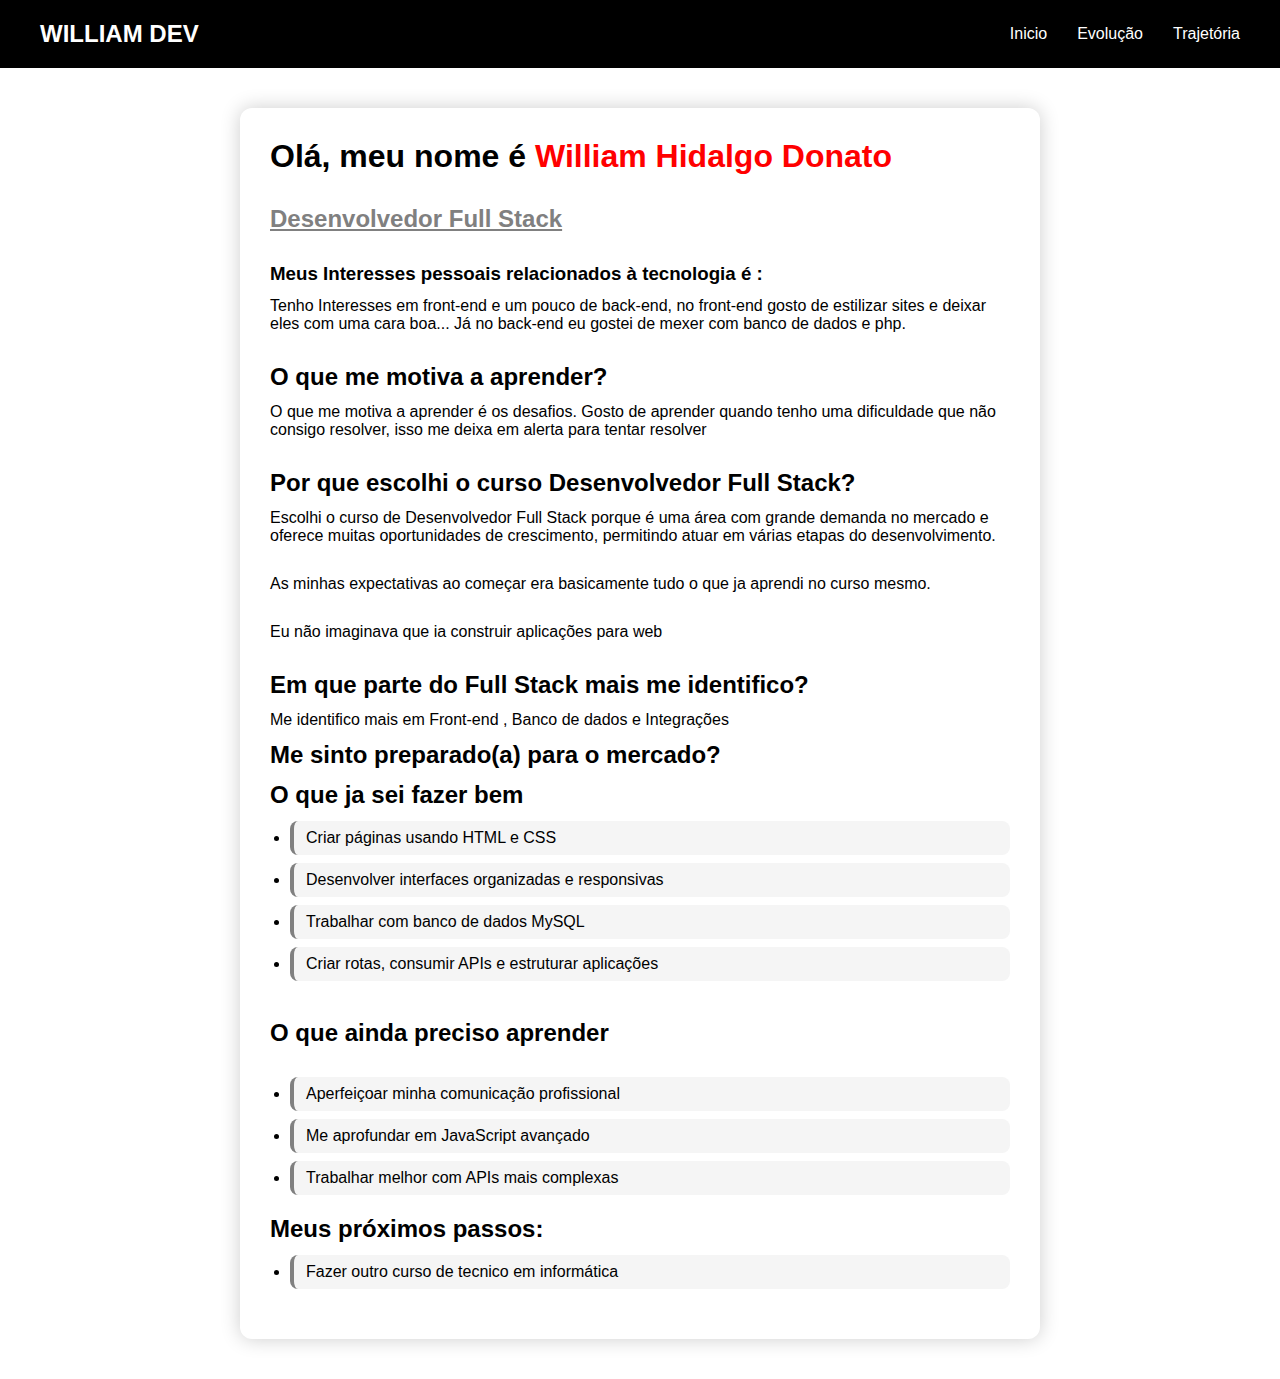
<file: index.html>
<!DOCTYPE html>
<html lang="pt-br">
<head>
    <meta charset="UTF-8">
    <meta name="viewport" content="width=device-width, initial-scale=1.0">
    <link rel="stylesheet" href="css/style.css">
    <title> William DEV </title>
</head>
<body>

    <header id="cabecalho">

        <div class="logo"> WILLIAM DEV </div>

        <label for="menu-toggle" class="menu-btn">&#9776;</label>
        <input type="checkbox" id="menu-toggle">

        <ul>
            <li><a href="index.html">Inicio</li></a>
            <li><a href="evolucao.html">Evolução</li></a>
            <li><a href="trajetoria.html">Trajetória</li></a>
        </ul>
    </header>

    <section id="apresentacao">

        
        <div>
            <h1>Olá, meu nome é <span style="color: red;">William Hidalgo Donato</span></h1>
            <br>
            
            <h2><span style="color: gray;"><u>Desenvolvedor Full Stack</u></span></h2>
            
            <br>
            
            <h3>Meus Interesses pessoais relacionados à tecnologia é : </h3>

            <p>Tenho Interesses em front-end e um pouco de back-end, no front-end gosto de estilizar sites e deixar eles com uma cara boa... Já no back-end eu gostei de mexer com banco de dados e php.</p>

            <br>
            
            <h2>O que me motiva a aprender?</h2>

            <p>O que me motiva a aprender é os desafios. Gosto de aprender quando tenho uma dificuldade que não consigo resolver, isso me deixa em alerta para tentar resolver</p>

            <br>

            <h2>Por que escolhi o curso Desenvolvedor Full Stack?</h2>

            <p>Escolhi o curso de Desenvolvedor Full Stack porque é uma área com grande demanda no mercado e oferece muitas oportunidades de crescimento, permitindo atuar em várias etapas do desenvolvimento.</p>
            <br>

            <p>As minhas expectativas ao começar era basicamente tudo o que ja aprendi no curso mesmo.</p>
            <br>
            <p>Eu não imaginava que ia construir aplicações para web</p>

            <br>

            <h2>Em que parte do Full Stack mais me identifico?</h2>

            <p>Me identifico mais em Front-end , Banco de dados e Integrações</p>

            <h2>Me sinto preparado(a) para o mercado?</h2>

            <h2>O que ja sei fazer bem</h2>
            
            <ul>
                <li>Criar páginas usando HTML e CSS</li>
                <li>Desenvolver interfaces organizadas e responsivas</li>
                <li>Trabalhar com banco de dados MySQL</li>
                <li>Criar rotas, consumir APIs e estruturar aplicações</li>
            </ul>
            <br>

            <h2>O que ainda preciso aprender</h2>
            <br>

            <ul>
                <li>Aperfeiçoar minha comunicação profissional</li>
                <li>Me aprofundar em JavaScript avançado</li>
                <li>Trabalhar melhor com APIs mais complexas</li>
            </ul>    
            
            <h2>Meus próximos passos:</h2>
            <ul>
                <li>Fazer outro curso de tecnico em informática</li>
            </ul>
        </div>




    </section>
    
    
    
</body>
</html>
</file>
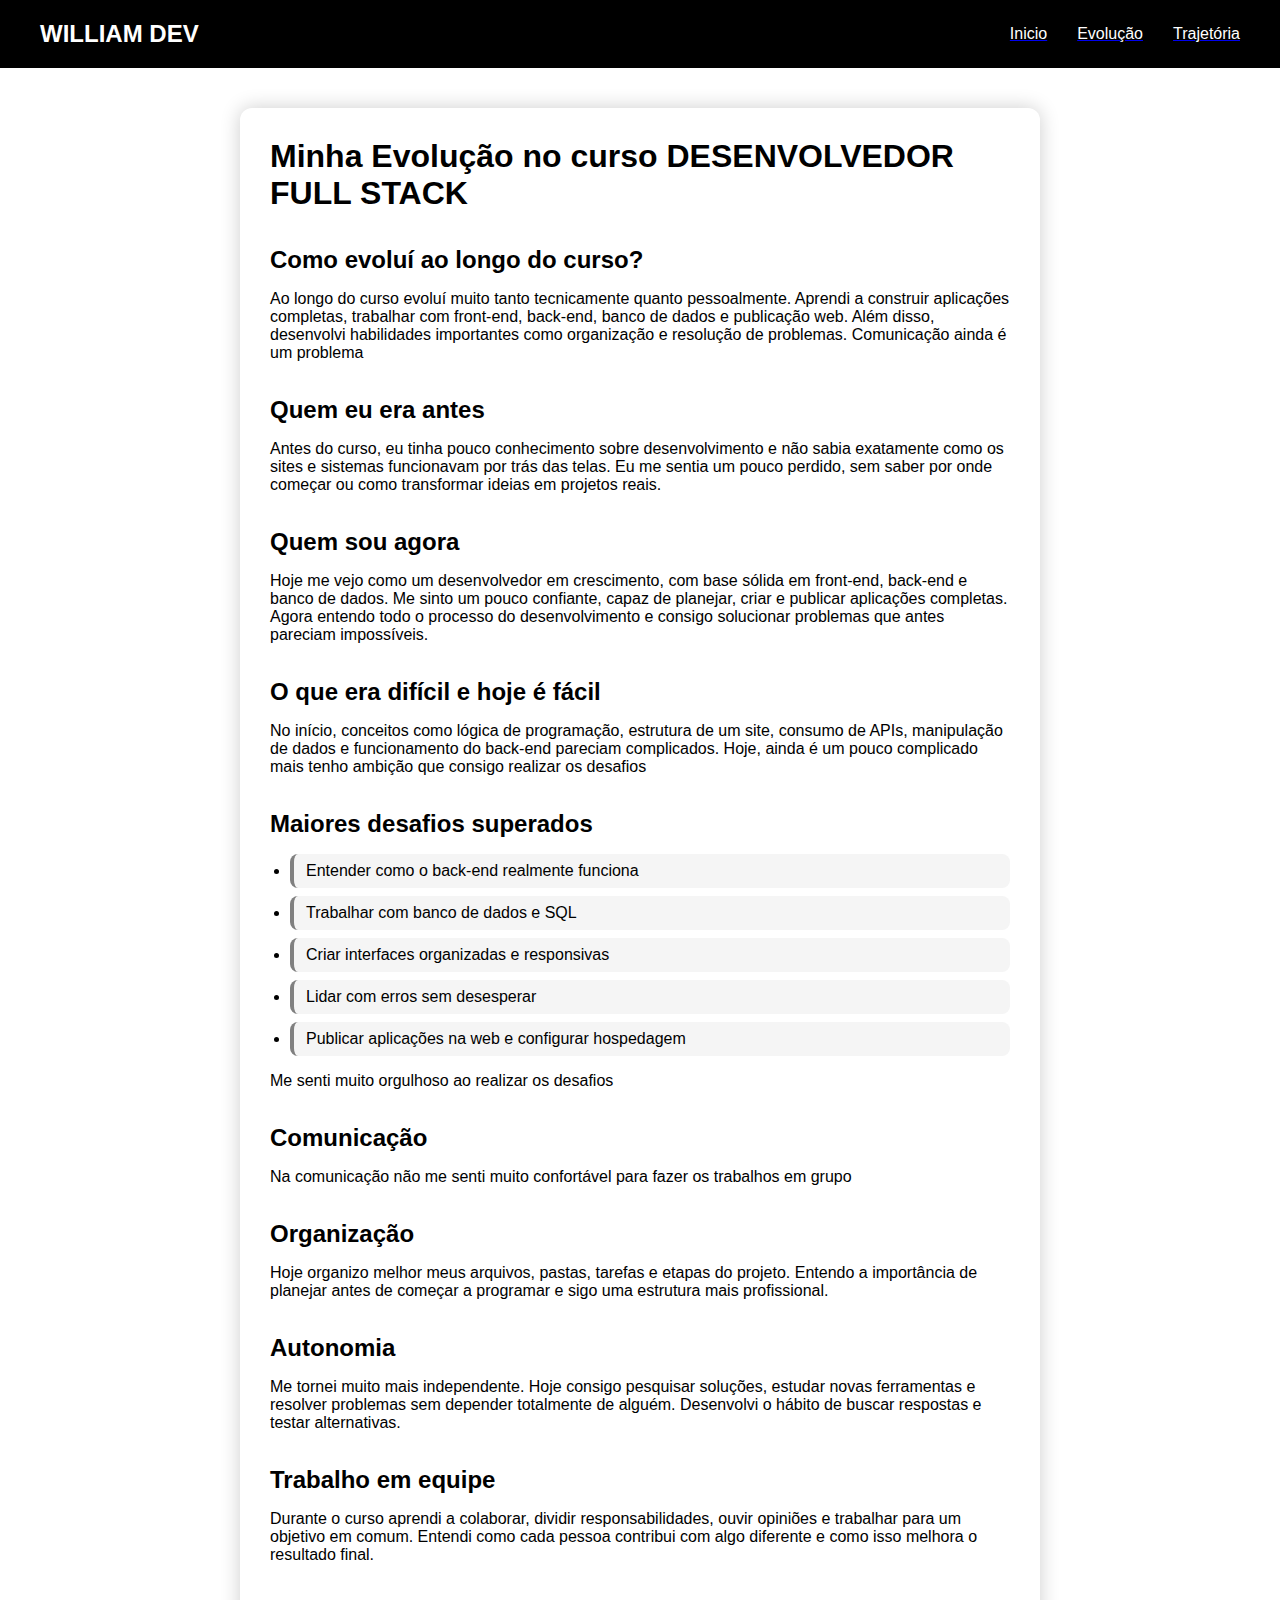
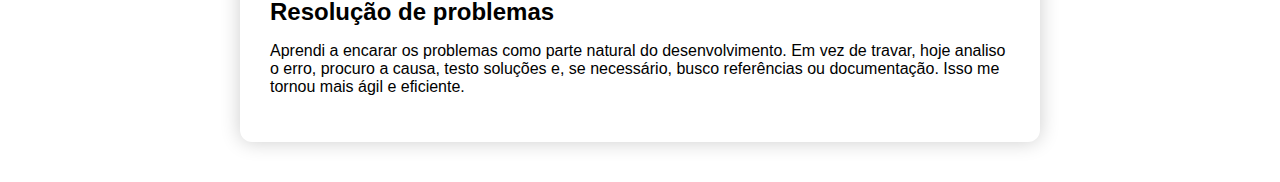
<file: evolucao.html>
<!DOCTYPE html>
<html lang="pt-br">
<head>
    <meta charset="UTF-8">
    <meta name="viewport" content="width=device-width, initial-scale=1.0">
    <link rel="stylesheet" href="css/style.css">
    <title>Minha Evolução</title>
</head>
<body>

     <header id="cabecalho">

        <div class="logo"> WILLIAM DEV </div>

        <label for="menu-toggle" class="menu-btn">&#9776;</label>
        <input type="checkbox" id="menu-toggle">

        <ul>
            <a href="index.html"><li>Inicio</li></a>
            <a href="evolucao.html"><li>Evolução</li></a>
            <a href="trajetoria.html"><li>Trajetória</li></a>
        </ul>
    </header>

    <section id="evolucao">

        <div>

            <h1>Minha Evolução no curso DESENVOLVEDOR FULL STACK</h1>
            <br>

            <h2>Como evoluí ao longo do curso?</h2>

            <p>Ao longo do curso evoluí muito tanto tecnicamente quanto pessoalmente. Aprendi a construir aplicações completas, trabalhar com front-end, back-end, banco de dados e publicação web. Além disso, desenvolvi habilidades importantes como organização e resolução de problemas. Comunicação ainda é um problema</p>
            <br>

            <h2>Quem eu era antes</h2>

            <p>Antes do curso, eu tinha pouco conhecimento sobre desenvolvimento e não sabia exatamente como os sites e sistemas funcionavam por trás das telas. Eu me sentia um pouco perdido, sem saber por onde começar ou como transformar ideias em projetos reais.</p>
            <br>

            <h2>Quem sou agora</h2>
            <p>Hoje me vejo como um desenvolvedor em crescimento, com base sólida em front-end, back-end e banco de dados. Me sinto um pouco confiante, capaz de planejar, criar e publicar aplicações completas. Agora entendo todo o processo do desenvolvimento e consigo solucionar problemas que antes pareciam impossíveis.</p>
            <br>

            <h2>O que era difícil e hoje é fácil</h2>
            <p>No início, conceitos como lógica de programação, estrutura de um site, consumo de APIs, manipulação de dados e funcionamento do back-end pareciam complicados. Hoje, ainda é um pouco complicado mais tenho ambição que consigo realizar os desafios</p>
            <br>

            <h2>Maiores desafios superados</h2>

            <ul>
                <li>Entender como o back-end realmente funciona</li>
                <li>Trabalhar com banco de dados e SQL</li>
                <li>Criar interfaces organizadas e responsivas</li>
                <li>Lidar com erros sem desesperar</li>
                <li>Publicar aplicações na web e configurar hospedagem</li>
            </ul>

            <p>Me senti muito orgulhoso ao realizar os desafios</p>
            <br>

            <h2>Comunicação</h2>
            <p>Na comunicação não me senti muito confortável para fazer os trabalhos em grupo</p>
            <br>

            <h2>Organização</h2>
            <p>Hoje organizo melhor meus arquivos, pastas, tarefas e etapas do projeto. Entendo a importância de planejar antes de começar a programar e sigo uma estrutura mais profissional.</p>
            <br>

            <h2>Autonomia</h2>
            <p>Me tornei muito mais independente. Hoje consigo pesquisar soluções, estudar novas ferramentas e resolver problemas sem depender totalmente de alguém. Desenvolvi o hábito de buscar respostas e testar alternativas.</p>
            <br>
            
            <h2>Trabalho em equipe</h2>
            <p>Durante o curso aprendi a colaborar, dividir responsabilidades, ouvir opiniões e trabalhar para um objetivo em comum. Entendi como cada pessoa contribui com algo diferente e como isso melhora o resultado final.</p>
            <br>

            <h2>Resolução de problemas</h2>
            <p>Aprendi a encarar os problemas como parte natural do desenvolvimento. Em vez de travar, hoje analiso o erro, procuro a causa, testo soluções e, se necessário, busco referências ou documentação. Isso me tornou mais ágil e eficiente.</p>




        </div>


    </section>
    
</body>
</html>
</file>
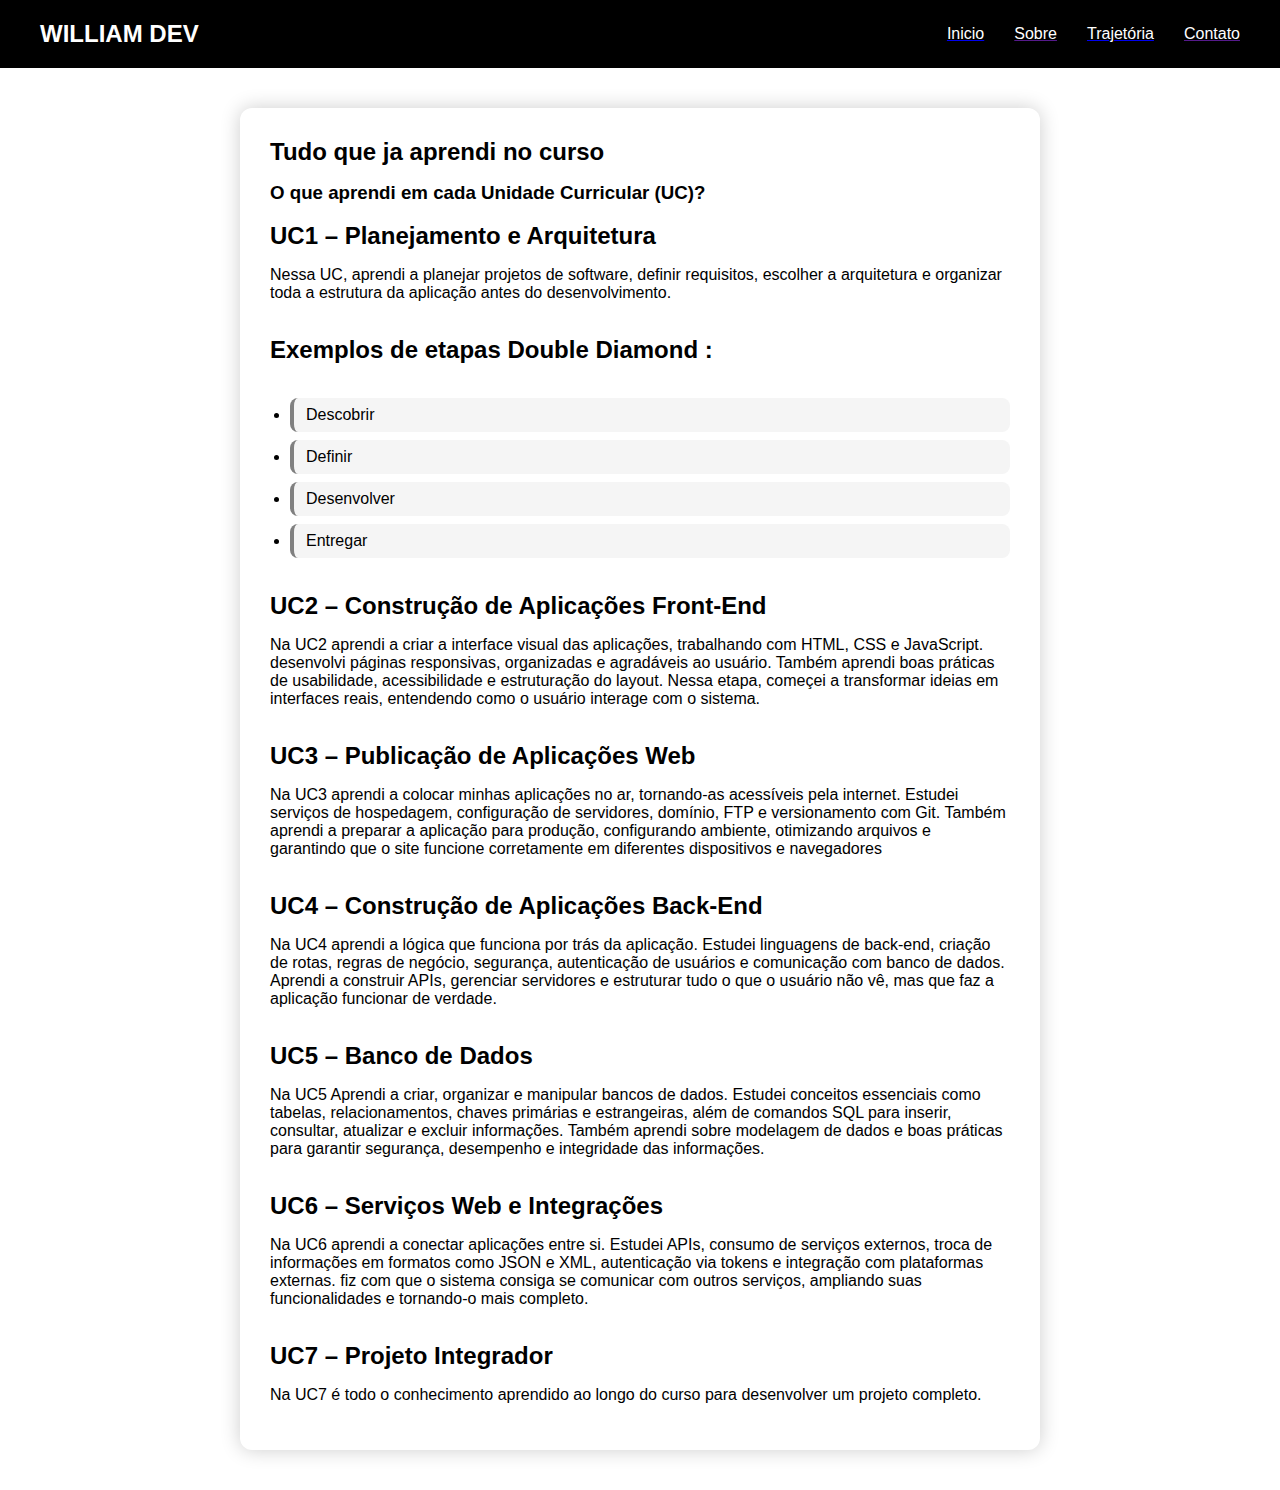
<file: portfolio.html>
<!DOCTYPE html>
<html lang="pt-br">
<head>
    <meta charset="UTF-8">
    <meta name="viewport" content="width=device-width, initial-scale=1.0">
    <link rel="stylesheet" href="css//style.css">
    <title>Trajetória</title>
</head>
<body>
     <header id="cabecalho">

        <div class="logo"> WILLIAM DEV </div>

        <ul>
            <a href="index.html"><li>Inicio</li></a>
            <a href=""><li>Sobre</li></a>
            <a href="portfolio.html"><li>Trajetória</li></a>
            <a href=""><li>Contato</li></a>
        </ul>
    </header>

    <section id="trajetoria">
        <h2>Tudo que ja aprendi no curso</h2>

        <h3>O que aprendi em cada Unidade Curricular (UC)?</h3>

            <br>

            <h2>UC1 – Planejamento e Arquitetura</h2>

            <p>Nessa UC, aprendi a planejar projetos de software, definir requisitos, escolher a arquitetura e organizar toda a estrutura da aplicação antes do desenvolvimento.</p>

            <br>

            <h2>Exemplos de etapas Double Diamond :</h2>
            <br>

            <ul>
                <li>Descobrir</li>
                <li>Definir</li>
                <li>Desenvolver</li>
                <li>Entregar</li>
            </ul>
            <br>

            <h2>UC2 – Construção de Aplicações Front-End</h2>

            <p>Na UC2 aprendi a criar a interface visual das aplicações, trabalhando com HTML, CSS e JavaScript. desenvolvi páginas responsivas, organizadas e agradáveis ao usuário. Também aprendi boas práticas de usabilidade, acessibilidade e estruturação do layout. Nessa etapa, começei a transformar ideias em interfaces reais, entendendo como o usuário interage com o sistema.</p>
            <br>

            <h2>UC3 – Publicação de Aplicações Web</h2>

            <p>Na UC3 aprendi a colocar minhas aplicações no ar, tornando-as acessíveis pela internet. Estudei serviços de hospedagem, configuração de servidores, domínio, FTP e versionamento com Git. Também  aprendi a preparar a aplicação para produção, configurando ambiente, otimizando arquivos e garantindo que o site funcione corretamente em diferentes dispositivos e navegadores</p>
            <br>

            <h2>UC4 – Construção de Aplicações Back-End</h2>

            <p>Na UC4 aprendi a lógica que funciona por trás da aplicação. Estudei linguagens de back-end, criação de rotas, regras de negócio, segurança, autenticação de usuários e comunicação com banco de dados. Aprendi a construir APIs, gerenciar servidores e estruturar tudo o que o usuário não vê, mas que faz a aplicação funcionar de verdade.</p>
            <br>

            <h2>UC5 – Banco de Dados</h2>

            <p>Na UC5 Aprendi a criar, organizar e manipular bancos de dados. Estudei conceitos essenciais como tabelas, relacionamentos, chaves primárias e estrangeiras, além de comandos SQL para inserir, consultar, atualizar e excluir informações. Também aprendi sobre modelagem de dados e boas práticas para garantir segurança, desempenho e integridade das informações.</p>
            <br>

            <h2>UC6 – Serviços Web e Integrações</h2>

            <p>Na UC6 aprendi a conectar aplicações entre si. Estudei APIs, consumo de serviços externos, troca de informações em formatos como JSON e XML, autenticação via tokens e integração com plataformas externas. fiz com que o sistema consiga se comunicar com outros serviços, ampliando suas funcionalidades e tornando-o mais completo.</p>
            <br>

            <h2>UC7 – Projeto Integrador</h2>

            <p>Na UC7 é todo o conhecimento aprendido ao longo do curso para desenvolver um projeto completo.</p>


    </section>
    
</body>
</html>
</file>
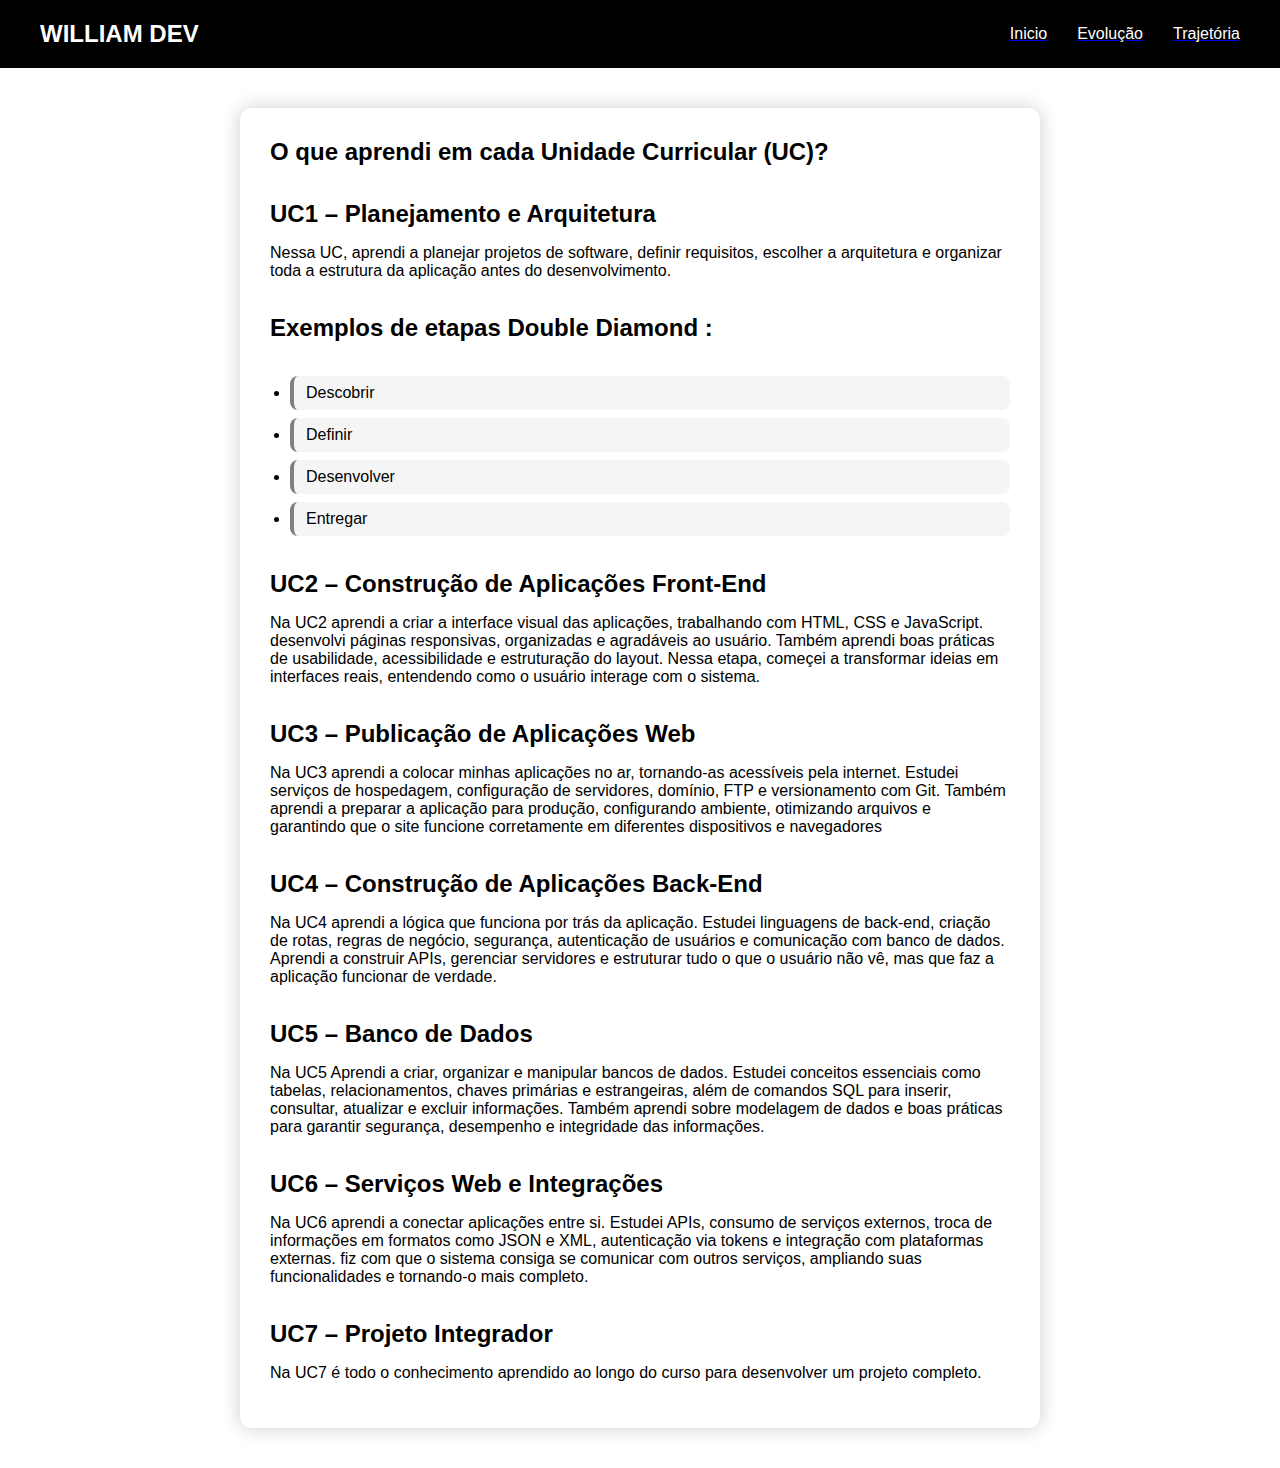
<file: trajetoria.html>
<!DOCTYPE html>
<html lang="pt-br">
<head>
    <meta charset="UTF-8">
    <meta name="viewport" content="width=device-width, initial-scale=1.0">
    <link rel="stylesheet" href="css/style.css">
    <title>Trajetória</title>
</head>
<body>
     <header id="cabecalho">

        <div class="logo"> WILLIAM DEV </div>

        <label for="menu-toggle" class="menu-btn">&#9776;</label>
        <input type="checkbox" id="menu-toggle">

        <ul>
            <a href="index.html"><li>Inicio</li></a>
            <a href="evolucao.html"><li>Evolução</li></a>
            <a href="trajetoria.html"><li>Trajetória</li></a>
        </ul>
    </header>

    <section id="trajetoria">
        
        <h2>O que aprendi em cada Unidade Curricular (UC)?</h2>

            <br>

            <h2>UC1 – Planejamento e Arquitetura</h2>

            <p>Nessa UC, aprendi a planejar projetos de software, definir requisitos, escolher a arquitetura e organizar toda a estrutura da aplicação antes do desenvolvimento.</p>

            <br>

            <h2>Exemplos de etapas Double Diamond :</h2>
            <br>

            <ul>
                <li>Descobrir</li>
                <li>Definir</li>
                <li>Desenvolver</li>
                <li>Entregar</li>
            </ul>
            <br>

            <h2>UC2 – Construção de Aplicações Front-End</h2>

            <p>Na UC2 aprendi a criar a interface visual das aplicações, trabalhando com HTML, CSS e JavaScript. desenvolvi páginas responsivas, organizadas e agradáveis ao usuário. Também aprendi boas práticas de usabilidade, acessibilidade e estruturação do layout. Nessa etapa, começei a transformar ideias em interfaces reais, entendendo como o usuário interage com o sistema.</p>
            <br>

            <h2>UC3 – Publicação de Aplicações Web</h2>

            <p>Na UC3 aprendi a colocar minhas aplicações no ar, tornando-as acessíveis pela internet. Estudei serviços de hospedagem, configuração de servidores, domínio, FTP e versionamento com Git. Também  aprendi a preparar a aplicação para produção, configurando ambiente, otimizando arquivos e garantindo que o site funcione corretamente em diferentes dispositivos e navegadores</p>
            <br>

            <h2>UC4 – Construção de Aplicações Back-End</h2>

            <p>Na UC4 aprendi a lógica que funciona por trás da aplicação. Estudei linguagens de back-end, criação de rotas, regras de negócio, segurança, autenticação de usuários e comunicação com banco de dados. Aprendi a construir APIs, gerenciar servidores e estruturar tudo o que o usuário não vê, mas que faz a aplicação funcionar de verdade.</p>
            <br>

            <h2>UC5 – Banco de Dados</h2>

            <p>Na UC5 Aprendi a criar, organizar e manipular bancos de dados. Estudei conceitos essenciais como tabelas, relacionamentos, chaves primárias e estrangeiras, além de comandos SQL para inserir, consultar, atualizar e excluir informações. Também aprendi sobre modelagem de dados e boas práticas para garantir segurança, desempenho e integridade das informações.</p>
            <br>

            <h2>UC6 – Serviços Web e Integrações</h2>

            <p>Na UC6 aprendi a conectar aplicações entre si. Estudei APIs, consumo de serviços externos, troca de informações em formatos como JSON e XML, autenticação via tokens e integração com plataformas externas. fiz com que o sistema consiga se comunicar com outros serviços, ampliando suas funcionalidades e tornando-o mais completo.</p>
            <br>

            <h2>UC7 – Projeto Integrador</h2>

            <p>Na UC7 é todo o conhecimento aprendido ao longo do curso para desenvolver um projeto completo.</p>


    </section>
    
</body>
</html>
</file>
<file: css/style.css>
*{
    margin: 0;
    padding: 0;
    box-sizing: border-box;
}
body {
    font-family: Arial, Helvetica, sans-serif;
}

#cabecalho {
    background-color: #000; 
    color: #fff; 
    display: flex;
    justify-content: space-between;
    align-items: center;
    padding: 20px 40px;
}
.logo {
    font-size: 24px;
    font-weight: bold;
}

#cabecalho ul {
    display: flex;
    list-style: none;
    gap: 30px;
}

#cabecalho ul li {
    text-decoration: none;
    color: white;
   
}

#cabecalho ul li a {
    text-decoration: none;
    color: white;
}

#cabecalho ul li a:visited{
    color: white;
}

#cabecalho ul li a:active,
#cabecalho ul li a:focus {
    outline: none;
    border: none;
}

#cabecalho ul li a:hover {
    color: red;
    cursor: pointer; 
    text-decoration: none;
}


.menu-btn {
    display: none;
    font-size: 30px;
    cursor: pointer;
}

#menu-toggle {
    display: none;
}

/* ------------------------------ */
#apresentacao {
    max-width: 800px;        
    margin: 40px auto;       
    background: #ffffff;      
    padding: 30px;           
    border-radius: 12px;      
    box-shadow: 0 0 20px rgba(0,0,0,0.2); 
}

#apresentacao h1, 
#apresentacao h2,
#apresentacao h3,
#apresentacao p {
    margin-bottom: 12px;
}

#apresentacao ul {
    padding-left: 20px;
    margin-bottom: 20px;
}


#apresentacao ul li {
    margin-bottom: 8px;
    padding: 8px 12px;
    background: #f5f5f5;
    border-radius: 8px;
    border-left: 4px solid gray; 
    transition: 0.3s;
}


#apresentacao ul li:hover {
    background: #ffecec;
    transform: translateX(4px);
}


#trajetoria {
    max-width: 800px;           
    margin: 40px auto;          
    background: #ffffff;        
    padding: 30px;              
    border-radius: 12px;        
    box-shadow: 0 0 20px rgba(0,0,0,0.2); 
}

#trajetoria h2,
#trajetoria p,
#trajetoria ul {
    margin-bottom: 16px;
}

#trajetoria ul {
    padding-left: 20px;
}

#trajetoria ul li {
    margin-bottom: 8px;
    padding: 8px 12px;
    background: #f5f5f5;
    border-radius: 8px;
    border-left: 4px solid gray; 
    transition: 0.3s;
}


#trajetoria ul li:hover {
    background: #ffecec;
    transform: translateX(4px);
}


#evolucao {
    max-width: 800px;           
    margin: 40px auto;          
    background: #ffffff;        
    padding: 30px;              
    border-radius: 12px;        
    box-shadow: 0 0 20px rgba(0,0,0,0.2); 
}

#evolucao h1,
#evolucao h2,
#evolucao p,
#evolucao ul {
    margin-bottom: 16px;
}

#evolucao ul {
    padding-left: 20px;
}

#evolucao ul li {
    margin-bottom: 8px;
    padding: 8px 12px;
    background: #f5f5f5;
    border-radius: 8px;
    border-left: 4px solid gray; 
    transition: 0.3s;
}


#evolucao ul li:hover {
    background: #ffecec;
    transform: translateX(4px);
}

@media (max-width: 768px) {

   
    .menu-btn {
        display: block;
    }

  
    #cabecalho {
        padding: 15px 20px;
    }

    #cabecalho ul {
        position: absolute;
        top: 70px;
        right: 0;
        width: 100%;
        background-color: #000;
        flex-direction: column;
        align-items: center;
        gap: 20px;
        padding: 20px 0;
        display: none;
        border-top: 1px solid #333;
    }

    #menu-toggle:checked + ul {
        display: flex;
    }

    #cabecalho ul li {
        font-size: 22px;
        padding: 10px 0;
    }

    #apresentacao,
    #trajetoria,
    #evolucao {
        max-width: 95%;
        margin: 20px auto;
        padding: 20px;
        border-radius: 10px;
    }

    
    #apresentacao h1,
    #apresentacao h2,
    #apresentacao h3,
    #trajetoria h1,
    #trajetoria h2,
    #evolucao h1,
    #evolucao h2 {
        font-size: 22px;
        text-align: center;
    }


    #apresentacao p,
    #trajetoria p,
    #evolucao p {
        font-size: 16px;
        line-height: 1.5;
        text-align: justify;
    }

    
    #apresentacao ul li,
    #trajetoria ul li,
    #evolucao ul li {
        font-size: 16px;
        padding: 10px 12px;
        margin-bottom: 10px;
    }

    #apresentacao ul li:hover,
    #trajetoria ul li:hover,
    #evolucao ul li:hover {
        transform: translateX(2px);
    }
}
</file>
